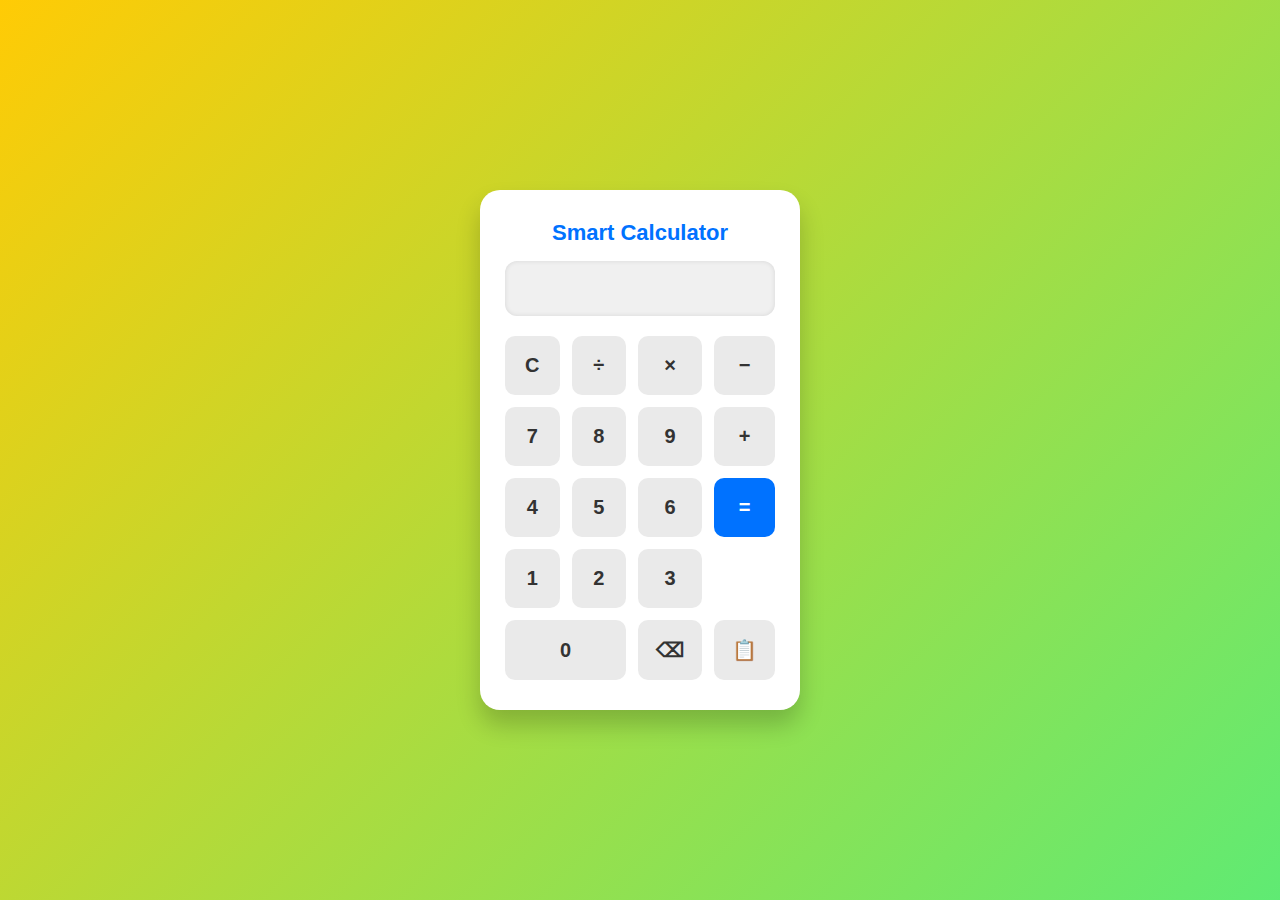
<file: CodeAlpha_Calculator/index.html>
<!DOCTYPE html>
<html lang="en">
<head>
  <meta charset="UTF-8" />
  <meta name="viewport" content="width=device-width, initial-scale=1.0"/>
  <title>Smart Calculator | CodeAlpha</title>
  <link rel="stylesheet" href="style.css" />
</head>
<body>
  <main class="calculator">
    <h1>Smart Calculator</h1>
    <input type="text" id="display" readonly />
    
    <div class="buttons">
      <button onclick="clearDisplay()">C</button>
      <button onclick="appendValue('/')">÷</button>
      <button onclick="appendValue('*')">×</button>
      <button onclick="appendValue('-')">−</button>

      <button onclick="appendValue('7')">7</button>
      <button onclick="appendValue('8')">8</button>
      <button onclick="appendValue('9')">9</button>
      <button onclick="appendValue('+')">+</button>

      <button onclick="appendValue('4')">4</button>
      <button onclick="appendValue('5')">5</button>
      <button onclick="appendValue('6')">6</button>
      <button onclick="calculateResult()" class="equals">=</button>

      <button onclick="appendValue('1')">1</button>
      <button onclick="appendValue('2')">2</button>
      <button onclick="appendValue('3')">3</button>
      <button onclick="appendValue('0')" class="zero">0</button>
      <!-- Add these inside the .buttons div after the clear button -->
      <button onclick="deleteLast()">⌫</button>
      <button onclick="copyToClipboard()">📋</button>

    </div>
  </main>
  <script src="script.js"></script>
</body>
</html>
</file>
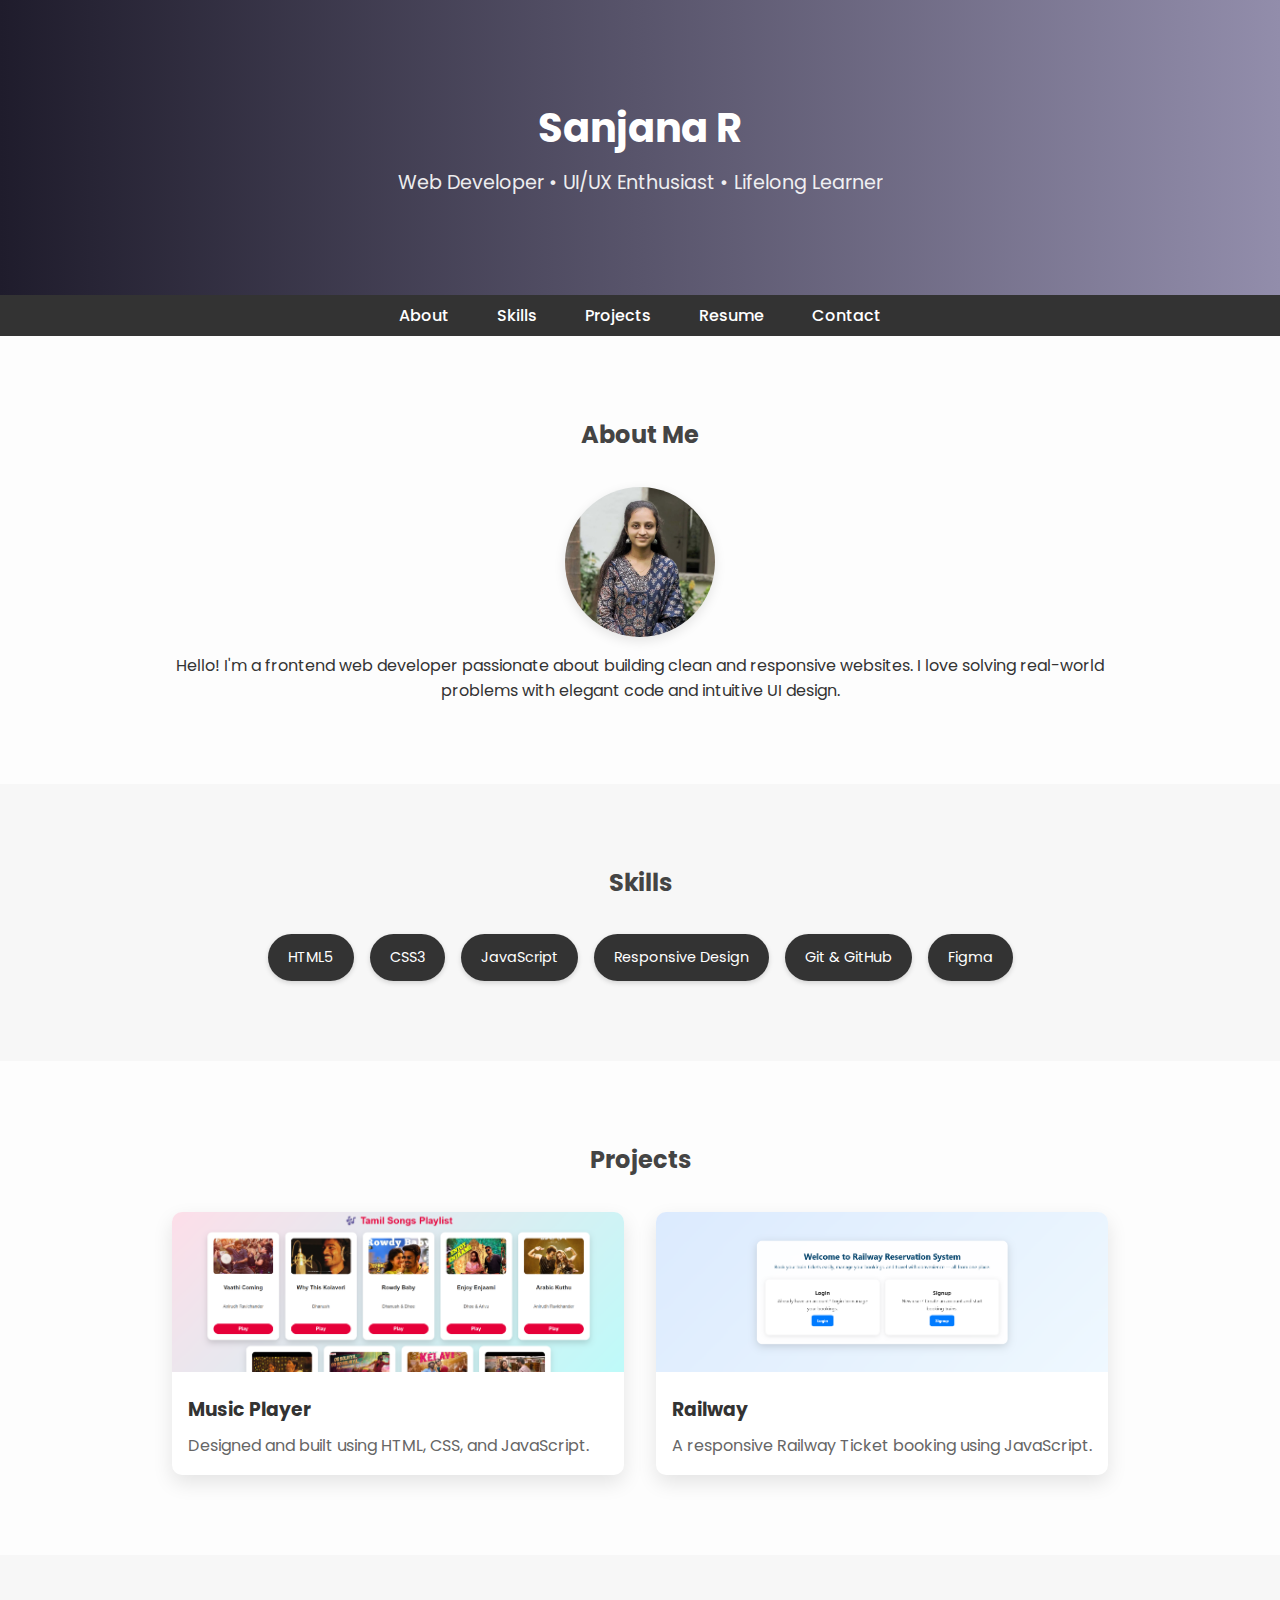
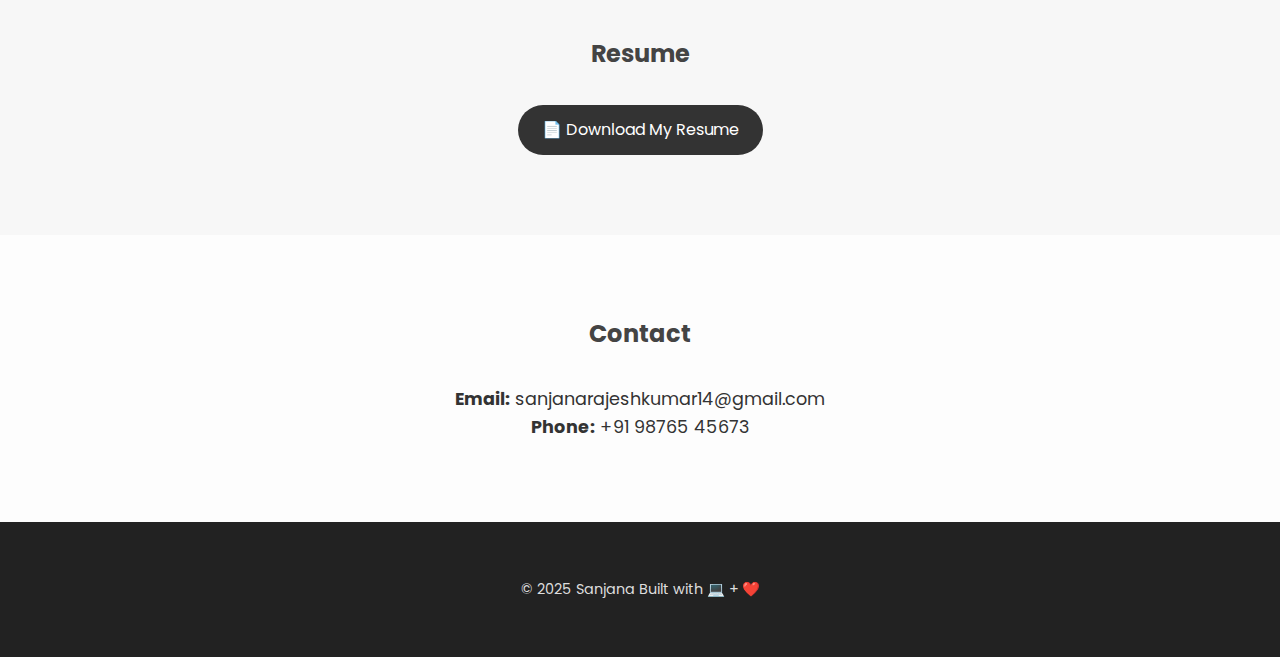
<file: Portfolio/index.html>
<!DOCTYPE html>
<html lang="en">
<head>
  <meta charset="UTF-8" />
  <meta name="viewport" content="width=device-width, initial-scale=1.0"/>
  <title>Sanjana's | Portfolio</title>
  <link rel="stylesheet" href="style.css" />
  <link href="https://fonts.googleapis.com/css2?family=Poppins:wght@300;500;700&display=swap" rel="stylesheet">
</head>
<body>
  <header>
    <div class="container">
      <h1>Sanjana R</h1>
      <p class="tagline">Web Developer • UI/UX Enthusiast • Lifelong Learner</p>
    </div>
  </header>

  <nav>
    <ul class="nav-links">
      <li><a href="#about">About</a></li>
      <li><a href="#skills">Skills</a></li>
      <li><a href="#projects">Projects</a></li>
      <li><a href="#resume">Resume</a></li>
      <li><a href="#contact">Contact</a></li>
    </ul>
  </nav>

  <section id="about">
    <div class="container">
      <h2>About Me</h2>
      <div class="about-content">
        <img src="photo.jpg" alt="Your Photo" class="profile-pic" />
        <p>Hello! I'm a frontend web developer passionate about building clean and responsive websites. I love solving real-world problems with elegant code and intuitive UI design.</p>
      </div>
    </div>
  </section>

  <section id="skills" class="alt-bg">
    <div class="container">
      <h2>Skills</h2>
      <div class="skills-grid">
        <span>HTML5</span>
        <span>CSS3</span>
        <span>JavaScript</span>
        <span>Responsive Design</span>
        <span>Git & GitHub</span>
        <span>Figma</span>
      </div>
    </div>
  </section>

  <section id="projects">
    <div class="container">
      <h2>Projects</h2>
      <div class="projects-grid">
        <div class="project-card">
          <img src="image 1.png" alt="Project 1">
          <h3>Music Player</h3>
          <p>Designed and built using HTML, CSS, and JavaScript.</p>
        </div>
        <div class="project-card">
          <img src="image 2.png" alt="Project 2">
          <h3>Railway</h3>
          <p>A responsive Railway Ticket booking using JavaScript.</p>
        </div>
      </div>
    </div>
  </section>

  <section id="resume" class="alt-bg">
    <div class="container">
      <h2>Resume</h2>
      <a href="Sanjana's resume.pdf" download class="btn">📄 Download My Resume</a>
    </div>
  </section>

  <section id="contact">
    <div class="container">
      <h2>Contact</h2>
      <p><strong>Email:</strong> sanjanarajeshkumar14@gmail.com</p>
      <p><strong>Phone:</strong> +91 98765 45673</p>
    </div>
  </section>

  <footer>
    <div class="container">
      <p>&copy; 2025 Sanjana Built with 💻 + ❤️</p>
    </div>
  </footer>
</body>
</html>
</file>
<file: CodeAlpha_Calculator/style.css>
* {
  box-sizing: border-box;
  padding: 0;
  margin: 0;
}

body {
  font-family: 'Poppins', sans-serif;
  background: linear-gradient(-45deg, #0072ff, #00c6ff, #2af598, #ffcb05);
  background-size: 400% 400%;
  animation: gradientBG 10s ease infinite;
  height: 100vh;
  display: flex;
  justify-content: center;
  align-items: center;
  overflow: hidden;
}

@keyframes gradientBG {
  0% { background-position: 0% 50%; }
  50% { background-position: 100% 50%; }
  100% { background-position: 0% 50%; }
}
.background-shapes {
  position: absolute;
  width: 100%;
  height: 100%;
  overflow: hidden;
  z-index: 0;
}

.shape {
  position: absolute;
  border-radius: 50%;
  opacity: 0.2;
  filter: blur(80px);
}

.shape1 {
  width: 300px;
  height: 300px;
  background: #00c6ff;
  top: 10%;
  left: 15%;
}

.shape2 {
  width: 400px;
  height: 400px;
  background: #ffcb05;
  bottom: 10%;
  right: 10%;
}
.calculator {
  background: #ffffff;
  padding: 30px 25px;
  border-radius: 20px;
  box-shadow: 0 15px 25px rgba(0, 0, 0, 0.2);
  width: 320px;
  text-align: center;
  position: relative;
  z-index: 1;
}

.calculator h1 {
  margin-bottom: 15px;
  font-size: 22px;
  color: #0072ff;
}
#display {
  width: 100%;
  height: 55px;
  font-size: 26px;
  padding: 10px;
  border: none;
  border-radius: 12px;
  background: #f0f0f0;
  margin-bottom: 20px;
  text-align: right;
  box-shadow: inset 0 0 5px rgba(0, 0, 0, 0.1);
  color: #333;
}
.buttons {
  display: grid;
  grid-template-columns: repeat(4, 1fr);
  gap: 12px;
}
button {
  padding: 18px;
  font-size: 20px;
  border: none;
  border-radius: 10px;
  background: #eaeaea;
  transition: all 0.2s ease;
  cursor: pointer;
  font-weight: 600;
  color: #333;
}

button:hover {
  background: #4facfe;
  color: white;
  transform: scale(1.05);
  box-shadow: 0 5px 10px rgba(0, 0, 0, 0.15);
}

.equals {
  background: #0072ff;
  color: white;
}

.equals:hover {
  background: #0059d1;
}

.zero {
  grid-column: span 2;
}
#preview {
  font-size: 16px;
  min-height: 20px;
  margin-top: -10px;
}
</file>
<file: Portfolio/style.css>
* {
  margin: 0;
  padding: 0;
  box-sizing: border-box;
}

body {
  font-family: 'Poppins', sans-serif;
  line-height: 1.6;
  background-color: #fdfdfd;
  color: #333;
}
.container {
  max-width: 1000px;
  margin: auto;
  padding: 2rem;
}
header {
  background: linear-gradient(to right, #1f1c2c, #928dab);
  color: white;
  text-align: center;
  padding: 4rem 1rem;
}

header h1 {
  font-size: 2.5rem;
}

.tagline {
  font-size: 1.2rem;
  margin-top: 0.5rem;
  opacity: 0.9;
}

nav {
  background: #333;
}

.nav-links {
  display: flex;
  justify-content: center;
  flex-wrap: wrap;
  list-style: none;
}

.nav-links li {
  margin: 0.5rem 1rem;
}

.nav-links a {
  color: #fff;
  text-decoration: none;
  font-weight: 500;
  padding: 0.5rem;
  transition: color 0.3s;
}

.nav-links a:hover {
  color: #ffcb05;
}
section {
  padding: 3rem 0;
}

.alt-bg {
  background-color: #f7f7f7;
}

h2 {
  text-align: center;
  margin-bottom: 2rem;
  color: #444;
}
.about-content {
  display: flex;
  flex-direction: column;
  align-items: center;
  text-align: center;
}

.profile-pic {
  width: 150px;
  height: 150px;
  border-radius: 50%;
  object-fit: cover;
  margin-bottom: 1rem;
  box-shadow: 0 4px 12px rgba(0, 0, 0, 0.1);
}


.skills-grid {
  display: flex;
  flex-wrap: wrap;
  justify-content: center;
  gap: 1rem;
}

.skills-grid span {
  background-color: #333;
  color: white;
  padding: 0.75rem 1.25rem;
  border-radius: 25px;
  font-size: 0.9rem;
  box-shadow: 0 2px 5px rgba(0,0,0,0.15);
}

.projects-grid {
  display: grid;
  grid-template-columns: repeat(auto-fit, minmax(280px, 1fr));
  gap: 2rem;
}

.project-card {
  background-color: white;
  border-radius: 10px;
  box-shadow: 0 8px 20px rgba(0,0,0,0.1);
  overflow: hidden;
  transition: transform 0.3s ease;
}

.project-card:hover {
  transform: translateY(-5px);
}

.project-card img {
  width: 100%;
  height: 160px;
  object-fit: cover;
}

.project-card h3 {
  padding: 1rem 1rem 0.5rem;
}

.project-card p {
  padding: 0 1rem 1rem;
  color: #666;
}

.btn {
  display: inline-block;
  background-color: #333;
  color: white;
  padding: 0.75rem 1.5rem;
  border-radius: 30px;
  text-decoration: none;
  transition: background 0.3s;
}

.btn:hover {
  background-color: #555;
}

#contact p {
  text-align: center;
  font-size: 1.1rem;
}

footer {
  background-color: #222;
  color: #ddd;
  text-align: center;
  padding: 1.5rem 0;
  font-size: 0.9rem;
}
#resume .container {
  text-align: center;
}
</file>
